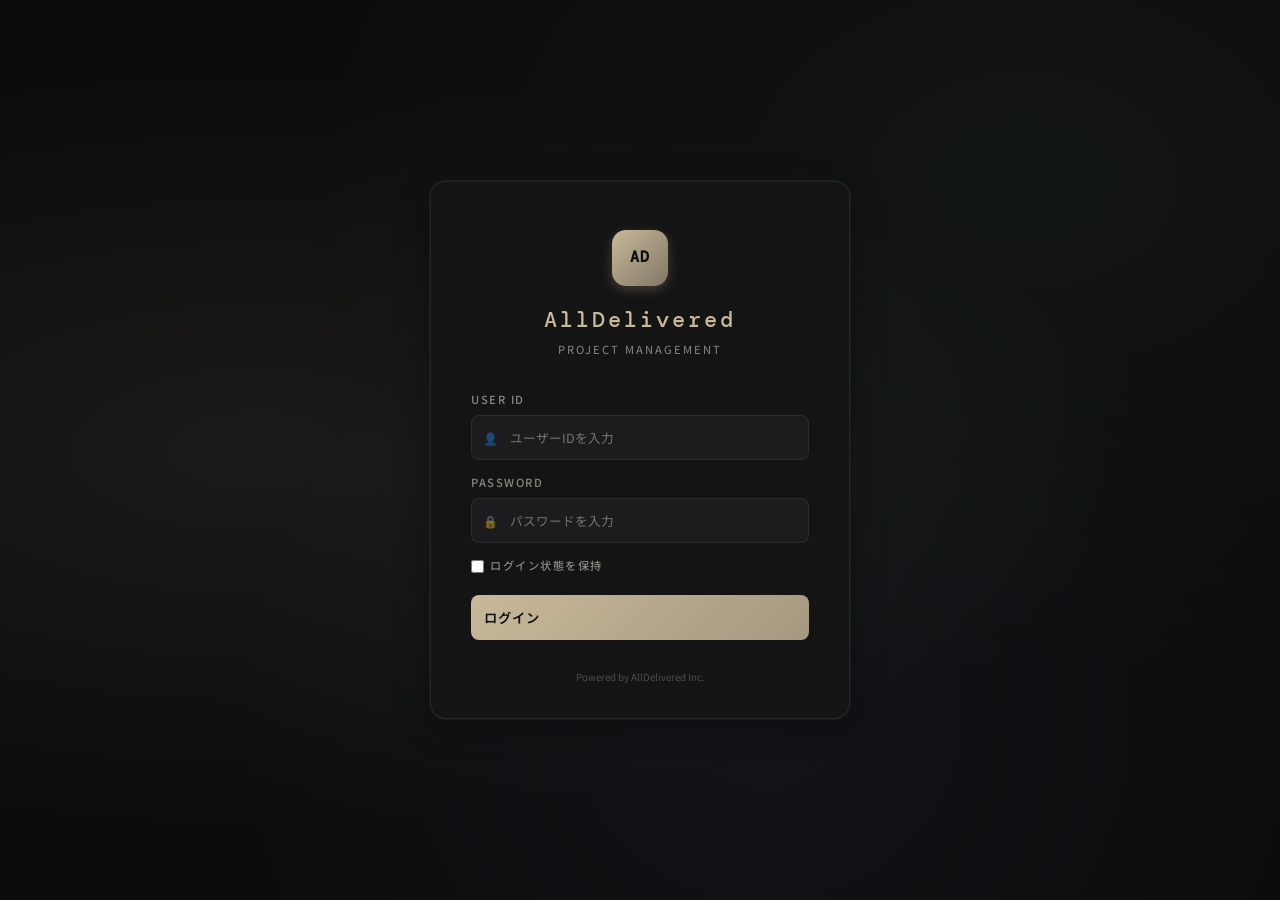
<file: index.html>
<!DOCTYPE html>
<html lang="ja">
<head>
  <meta charset="UTF-8">
  <meta name="viewport" content="width=device-width, initial-scale=1.0">
  <title>AllDelivered PM</title>
  <link rel="stylesheet" href="style.css">
</head>
<body class="login-page">
  <div class="login-bg"></div>
  <div class="login-card">
    <div class="login-brand">
      <div class="login-icon">AD</div>
      <div class="login-logo">AllDelivered</div>
      <div class="login-subtitle">Project Management</div>
    </div>
    <form id="loginForm">
      <div class="form-group login-field">
        <label>User ID</label>
        <div class="login-input-wrap">
          <span class="login-input-icon">👤</span>
          <input type="text" id="loginId" placeholder="ユーザーIDを入力" autocomplete="username" required>
        </div>
      </div>
      <div class="form-group login-field">
        <label>Password</label>
        <div class="login-input-wrap">
          <span class="login-input-icon">🔒</span>
          <input type="password" id="loginPw" placeholder="パスワードを入力" autocomplete="current-password" required>
        </div>
      </div>
      <div class="login-remember">
        <label style="display:flex;align-items:center;gap:6px;cursor:pointer;font-size:0.8rem;color:var(--text-sub);">
          <input type="checkbox" id="loginRemember"> ログイン状態を保持
        </label>
      </div>
      <button type="submit" class="btn btn-primary login-btn">ログイン</button>
    </form>
    <div class="login-error" id="loginError">ユーザーIDまたはパスワードが正しくありません</div>
    <div class="login-footer">
      <span style="color:var(--text-sub);font-size:0.7rem;opacity:0.5;">Powered by AllDelivered Inc.</span>
    </div>
  </div>

  <script src="app.js"></script>
  <script>
    (function() {
      const session = getSession();
      if (session) {
        if (session.role === 'client') {
          window.location.href = 'portal.html';
        } else {
          window.location.href = 'dashboard.html';
        }
        return;
      }
    })();

    document.getElementById('loginForm').addEventListener('submit', function(e) {
      e.preventDefault();
      const id = document.getElementById('loginId').value.trim();
      const pw = document.getElementById('loginPw').value;
      const users = getUsers();
      const user = users.find(u => u.id === id && u.password === pw);

      if (!user) {
        document.getElementById('loginError').style.display = 'block';
        return;
      }

      document.getElementById('loginError').style.display = 'none';
      setSession({
        userId: user.id,
        role: user.role,
        name: user.name,
        clientId: user.clientId || null,
        loginAt: new Date().toISOString()
      });

      if (user.role === 'client') {
        window.location.href = 'portal.html';
      } else {
        window.location.href = 'dashboard.html';
      }
    });
  </script>
</body>
</html>
</file>
<file: style.css>
/* ============================================
   AllDelivered PM — Style System
   ============================================ */

@import url('https://fonts.googleapis.com/css2?family=Noto+Sans+JP:wght@300;400;500&family=DM+Mono:wght@400;500&display=swap');

/* --- CSS Variables --- */
:root {
  --bg: #0c0c0d;
  --surface-1: #141415;
  --surface-2: #1c1c1e;
  --surface-3: #242426;
  --text: #ede9e3;
  --text-sub: #8a8780;
  --accent: #c9b99a;
  --accent-hover: #d9cdb0;
  --success: #6dbf7e;
  --warning: #d4a84b;
  --error: #d46b6b;
  --info: #6b9fd4;
  --border: rgba(255,255,255,0.07);
  --border-hover: rgba(255,255,255,0.2);
  --overlay: rgba(0,0,0,0.75);
  --radius: 6px;
  --radius-lg: 10px;
  --sidebar-w: 220px;
  --font-jp: 'Noto Sans JP', sans-serif;
  --font-mono: 'DM Mono', monospace;
}

/* --- Reset --- */
*, *::before, *::after { box-sizing: border-box; margin: 0; padding: 0; }
html { font-size: 14px; }
body {
  font-family: var(--font-jp);
  font-weight: 400;
  background: var(--bg);
  color: var(--text);
  min-height: 100vh;
  line-height: 1.6;
  -webkit-font-smoothing: antialiased;
}
a { color: var(--accent); text-decoration: none; }
a:hover { color: var(--accent-hover); }
button { cursor: pointer; font-family: var(--font-jp); }
input, select, textarea {
  font-family: var(--font-jp);
  background: var(--surface-1);
  color: var(--text);
  border: 1px solid var(--border);
  border-radius: var(--radius);
  padding: 8px 12px;
  font-size: 0.9rem;
  outline: none;
  transition: border-color 0.2s;
}
input:focus, select:focus, textarea:focus {
  border-color: var(--accent);
}
textarea { resize: vertical; min-height: 80px; }
select { appearance: none; background-image: url("data:image/svg+xml,%3Csvg xmlns='http://www.w3.org/2000/svg' width='12' height='12' viewBox='0 0 24 24' fill='none' stroke='%238a8780' stroke-width='2'%3E%3Cpath d='M6 9l6 6 6-6'/%3E%3C/svg%3E"); background-repeat: no-repeat; background-position: right 10px center; padding-right: 30px; }

/* --- Scrollbar --- */
::-webkit-scrollbar { width: 6px; height: 6px; }
::-webkit-scrollbar-track { background: var(--surface-1); }
::-webkit-scrollbar-thumb { background: var(--surface-3); border-radius: 3px; }

/* --- Login Page --- */
.login-page {
  display: flex;
  align-items: center;
  justify-content: center;
  min-height: 100vh;
  background: var(--bg);
  position: relative;
  overflow: hidden;
}
.login-bg {
  position: absolute;
  inset: 0;
  background:
    radial-gradient(ellipse at 20% 50%, rgba(201,185,154,0.08) 0%, transparent 60%),
    radial-gradient(ellipse at 80% 20%, rgba(109,191,126,0.05) 0%, transparent 50%),
    radial-gradient(ellipse at 60% 80%, rgba(107,155,210,0.05) 0%, transparent 50%);
  pointer-events: none;
}
.login-card {
  background: var(--surface-1);
  border: 1px solid var(--border);
  border-radius: 16px;
  padding: 48px 40px 32px;
  width: 100%;
  max-width: 420px;
  text-align: center;
  position: relative;
  z-index: 1;
  box-shadow: 0 8px 32px rgba(0,0,0,0.3), 0 0 0 1px rgba(201,185,154,0.08);
  animation: loginFadeIn 0.5s ease-out;
}
@keyframes loginFadeIn {
  from { opacity: 0; transform: translateY(16px); }
  to { opacity: 1; transform: translateY(0); }
}
.login-brand { margin-bottom: 32px; }
.login-icon {
  display: inline-flex;
  align-items: center;
  justify-content: center;
  width: 56px;
  height: 56px;
  border-radius: 14px;
  background: linear-gradient(135deg, var(--accent), rgba(201,185,154,0.6));
  color: var(--bg);
  font-family: var(--font-mono);
  font-size: 1.1rem;
  font-weight: 700;
  letter-spacing: 1px;
  margin-bottom: 16px;
  box-shadow: 0 4px 12px rgba(201,185,154,0.25);
}
.login-logo {
  font-family: var(--font-mono);
  font-size: 1.6rem;
  font-weight: 500;
  color: var(--accent);
  letter-spacing: 3px;
  margin-bottom: 4px;
}
.login-subtitle {
  color: var(--text-sub);
  font-size: 0.8rem;
  letter-spacing: 2px;
  text-transform: uppercase;
}
.login-field { margin-bottom: 18px; text-align: left; }
.login-card label {
  display: block;
  font-size: 0.72rem;
  color: var(--text-sub);
  margin-bottom: 6px;
  text-transform: uppercase;
  letter-spacing: 1.5px;
  font-weight: 500;
}
.login-input-wrap {
  position: relative;
  display: flex;
  align-items: center;
}
.login-input-icon {
  position: absolute;
  left: 12px;
  font-size: 0.85rem;
  opacity: 0.5;
  pointer-events: none;
}
.login-card input[type="text"],
.login-card input[type="password"] {
  width: 100%;
  padding: 12px 14px 12px 38px;
  background: var(--surface-2);
  border: 1px solid var(--border);
  border-radius: 8px;
  color: var(--text);
  font-size: 0.9rem;
  transition: border-color 0.2s, box-shadow 0.2s;
}
.login-card input:focus {
  border-color: var(--accent);
  box-shadow: 0 0 0 3px rgba(201,185,154,0.15);
  outline: none;
}
.login-remember { margin: 4px 0 20px; text-align: left; }
.login-btn {
  width: 100%;
  padding: 13px !important;
  font-size: 0.95rem !important;
  font-weight: 600 !important;
  letter-spacing: 1px;
  border-radius: 8px !important;
  background: linear-gradient(135deg, var(--accent), rgba(201,185,154,0.8)) !important;
  border: none !important;
  color: var(--bg) !important;
  cursor: pointer;
  transition: transform 0.15s, box-shadow 0.15s;
}
.login-btn:hover {
  transform: translateY(-1px);
  box-shadow: 0 4px 16px rgba(201,185,154,0.3);
}
.login-btn:active { transform: translateY(0); }
.login-error {
  color: var(--error);
  font-size: 0.85rem;
  margin-top: 14px;
  display: none;
  padding: 8px 12px;
  background: rgba(255,77,77,0.08);
  border-radius: 6px;
}
.login-footer { margin-top: 24px; }

/* --- Buttons --- */
.btn {
  display: inline-flex;
  align-items: center;
  gap: 6px;
  padding: 8px 16px;
  border-radius: var(--radius);
  border: 1px solid var(--border);
  background: var(--surface-2);
  color: var(--text);
  font-size: 0.85rem;
  font-weight: 400;
  transition: all 0.2s;
  white-space: nowrap;
}
.btn:hover { background: var(--surface-3); border-color: var(--border-hover); }
.btn-primary {
  background: var(--accent);
  color: #0c0c0d;
  border-color: var(--accent);
  font-weight: 500;
}
.btn-primary:hover { background: var(--accent-hover); border-color: var(--accent-hover); }
.btn-danger { border-color: var(--error); color: var(--error); }
.btn-danger:hover { background: rgba(212,107,107,0.15); }
.btn-sm { padding: 4px 10px; font-size: 0.8rem; }
.btn-icon {
  width: 32px; height: 32px; padding: 0;
  display: inline-flex; align-items: center; justify-content: center;
  border-radius: var(--radius);
  background: transparent; border: 1px solid var(--border);
  color: var(--text-sub);
  transition: all 0.2s;
}
.btn-icon:hover { color: var(--text); border-color: var(--border-hover); background: var(--surface-2); }

/* --- Layout --- */
.app-layout {
  display: flex;
  min-height: 100vh;
}
.sidebar {
  width: var(--sidebar-w);
  background: var(--surface-1);
  border-right: 1px solid var(--border);
  padding: 20px 0;
  display: flex;
  flex-direction: column;
  position: fixed;
  top: 0;
  left: 0;
  bottom: 0;
  z-index: 100;
  transition: transform 0.3s;
}
.sidebar-logo {
  font-family: var(--font-mono);
  font-size: 1.1rem;
  font-weight: 500;
  color: var(--accent);
  letter-spacing: 1.5px;
  padding: 0 20px 20px;
  border-bottom: 1px solid var(--border);
  margin-bottom: 12px;
}
.sidebar-nav { flex: 1; padding: 0 8px; }
.sidebar-nav a {
  display: flex;
  align-items: center;
  gap: 10px;
  padding: 10px 12px;
  border-radius: var(--radius);
  color: var(--text-sub);
  font-size: 0.9rem;
  transition: all 0.2s;
  margin-bottom: 2px;
}
.sidebar-nav a:hover,
.sidebar-nav a.active {
  background: var(--surface-2);
  color: var(--text);
}
.sidebar-nav a.active { border-left: 2px solid var(--accent); }
.sidebar-section-label {
  font-size: 0.68rem;
  text-transform: uppercase;
  letter-spacing: 0.6px;
  color: var(--text-sub);
  padding: 12px 12px 4px;
  opacity: 0.7;
}
.sidebar-case-item {
  padding: 6px 12px !important;
  font-size: 0.8rem !important;
}
.sidebar-case-name {
  white-space: nowrap;
  overflow: hidden;
  text-overflow: ellipsis;
  flex: 1;
  min-width: 0;
}
.sidebar-case-dot {
  width: 7px;
  height: 7px;
  border-radius: 50%;
  flex-shrink: 0;
}
.active-dot { background: var(--accent); }
.proposal-dot { background: #6b9bd2; }
.sidebar-user {
  padding: 16px 20px;
  border-top: 1px solid var(--border);
  font-size: 0.85rem;
}
.sidebar-user .user-name { color: var(--text); font-weight: 500; }
.sidebar-user .user-role { color: var(--text-sub); font-size: 0.75rem; text-transform: uppercase; letter-spacing: 1px; }
.sidebar-user .logout-link { color: var(--error); font-size: 0.8rem; margin-top: 6px; display: inline-block; }

.main-content {
  flex: 1;
  margin-left: var(--sidebar-w);
  padding: 28px 32px;
  min-height: 100vh;
}
.page-header {
  display: flex;
  align-items: center;
  justify-content: space-between;
  margin-bottom: 24px;
}
.page-title {
  font-size: 1.3rem;
  font-weight: 500;
}
.page-title span {
  color: var(--text-sub);
  font-weight: 300;
  font-size: 0.9rem;
  margin-left: 8px;
}

/* --- Hamburger (Mobile) --- */
.hamburger {
  display: none;
  position: fixed;
  top: 12px;
  left: 12px;
  z-index: 200;
  background: var(--surface-2);
  border: 1px solid var(--border);
  border-radius: var(--radius);
  width: 40px;
  height: 40px;
  align-items: center;
  justify-content: center;
  color: var(--text);
  font-size: 1.2rem;
}
.sidebar-overlay {
  display: none;
  position: fixed;
  inset: 0;
  background: var(--overlay);
  z-index: 99;
}

/* --- Summary Cards --- */
.summary-cards {
  display: grid;
  grid-template-columns: repeat(auto-fit, minmax(200px, 1fr));
  gap: 16px;
  margin-bottom: 28px;
}
.summary-card {
  background: var(--surface-1);
  border: 1px solid var(--border);
  border-radius: var(--radius-lg);
  padding: 20px;
}
.summary-card .card-label {
  font-size: 0.75rem;
  color: var(--text-sub);
  text-transform: uppercase;
  letter-spacing: 1px;
  margin-bottom: 8px;
}
.summary-card .card-value {
  font-family: var(--font-mono);
  font-size: 1.6rem;
  font-weight: 500;
  color: var(--text);
}
.summary-card .card-value.gold { color: var(--accent); }
.summary-card .card-sub {
  font-size: 0.8rem;
  color: var(--text-sub);
  margin-top: 4px;
}

/* --- Case Cards Grid --- */
.cases-grid {
  display: grid;
  grid-template-columns: repeat(auto-fill, minmax(320px, 1fr));
  gap: 16px;
  margin-bottom: 32px;
}
.case-card {
  background: var(--surface-1);
  border: 1px solid var(--border);
  border-radius: var(--radius-lg);
  padding: 20px;
  transition: border-color 0.2s, transform 0.15s;
  cursor: pointer;
}
.case-card:hover {
  border-color: var(--border-hover);
  transform: translateY(-1px);
}
.case-card-header {
  display: flex;
  align-items: flex-start;
  justify-content: space-between;
  margin-bottom: 12px;
}
.case-card-client {
  font-size: 0.8rem;
  color: var(--text-sub);
  text-transform: uppercase;
  letter-spacing: 0.5px;
}
.case-card-name {
  font-size: 1rem;
  font-weight: 500;
  margin-top: 4px;
}
.case-card-body {
  display: flex;
  flex-direction: column;
  gap: 8px;
  font-size: 0.85rem;
}
.case-card-row {
  display: flex;
  align-items: center;
  justify-content: space-between;
}
.case-card-fee {
  font-family: var(--font-mono);
  font-size: 0.85rem;
  color: var(--accent);
}
.case-card-footer {
  margin-top: 14px;
  padding-top: 12px;
  border-top: 1px solid var(--border);
  display: flex;
  align-items: center;
  justify-content: space-between;
  font-size: 0.8rem;
}
.follow-date { color: var(--text-sub); }
.follow-date.overdue { color: var(--error); font-weight: 500; }

/* --- Badges --- */
.badge {
  display: inline-block;
  padding: 2px 10px;
  border-radius: 12px;
  font-size: 0.75rem;
  font-weight: 500;
  letter-spacing: 0.3px;
}
.badge-active { background: rgba(109,191,126,0.15); color: var(--success); }
.badge-hold { background: rgba(212,168,75,0.15); color: var(--warning); }
.badge-done { background: rgba(107,159,212,0.15); color: var(--info); }
.badge-proposal { background: rgba(201,185,154,0.15); color: var(--accent); }
.badge-billing-unpaid { background: rgba(212,107,107,0.15); color: var(--error); }
.badge-billing-invoiced { background: rgba(212,168,75,0.15); color: var(--warning); }
.badge-billing-paid { background: rgba(109,191,126,0.15); color: var(--success); }

/* --- Satisfaction Progress --- */
.satisfaction-bar {
  display: flex;
  align-items: center;
  gap: 8px;
}
.satisfaction-bar .bar-track {
  flex: 1;
  height: 6px;
  background: var(--surface-3);
  border-radius: 3px;
  overflow: hidden;
}
.satisfaction-bar .bar-fill {
  height: 100%;
  border-radius: 3px;
  transition: width 0.3s;
}
.satisfaction-bar .bar-value {
  font-family: var(--font-mono);
  font-size: 0.85rem;
  min-width: 36px;
  text-align: right;
}

/* --- Revenue Section --- */
.revenue-section {
  background: var(--surface-1);
  border: 1px solid var(--border);
  border-radius: var(--radius-lg);
  padding: 24px;
  margin-bottom: 28px;
}
.revenue-section h3 {
  font-size: 1rem;
  font-weight: 500;
  margin-bottom: 16px;
}
.chart-container {
  position: relative;
  height: 260px;
  margin-bottom: 20px;
}

/* --- Tables --- */
.data-table {
  width: 100%;
  border-collapse: collapse;
  font-size: 0.85rem;
}
.data-table th {
  text-align: left;
  padding: 10px 12px;
  font-weight: 500;
  color: var(--text-sub);
  font-size: 0.75rem;
  text-transform: uppercase;
  letter-spacing: 0.5px;
  border-bottom: 1px solid var(--border);
}
.data-table td {
  padding: 10px 12px;
  border-bottom: 1px solid var(--border);
}
.data-table tr:hover td { background: var(--surface-2); }
.data-table .mono { font-family: var(--font-mono); }

/* --- Modal --- */
.modal-overlay {
  position: fixed;
  inset: 0;
  background: var(--overlay);
  display: none;
  align-items: center;
  justify-content: center;
  z-index: 1000;
  padding: 20px;
}
.modal-overlay.active { display: flex; }
.modal {
  background: var(--surface-1);
  border: 1px solid var(--border);
  border-radius: var(--radius-lg);
  width: 100%;
  max-width: 560px;
  max-height: 85vh;
  overflow-y: auto;
  padding: 28px;
}
.modal-header {
  display: flex;
  align-items: center;
  justify-content: space-between;
  margin-bottom: 20px;
}
.modal-header h2 {
  font-size: 1.1rem;
  font-weight: 500;
}
.modal-close {
  background: none;
  border: none;
  color: var(--text-sub);
  font-size: 1.2rem;
  cursor: pointer;
}
.modal-close:hover { color: var(--text); }
.form-group {
  margin-bottom: 14px;
}
.form-group label {
  display: block;
  font-size: 0.8rem;
  color: var(--text-sub);
  margin-bottom: 6px;
}
.form-group input,
.form-group select,
.form-group textarea {
  width: 100%;
}
.form-row {
  display: grid;
  grid-template-columns: 1fr 1fr;
  gap: 12px;
}
.form-actions {
  display: flex;
  justify-content: flex-end;
  gap: 8px;
  margin-top: 20px;
}

/* --- Toast --- */
.toast-container {
  position: fixed;
  bottom: 20px;
  right: 20px;
  z-index: 2000;
  display: flex;
  flex-direction: column;
  gap: 8px;
}
.toast {
  background: var(--surface-2);
  border: 1px solid var(--border);
  border-radius: var(--radius);
  padding: 12px 20px;
  font-size: 0.85rem;
  color: var(--text);
  animation: toastIn 0.3s ease, toastOut 0.3s ease 2.7s forwards;
  max-width: 320px;
}
.toast.success { border-left: 3px solid var(--success); }
.toast.error { border-left: 3px solid var(--error); }
@keyframes toastIn { from { opacity: 0; transform: translateY(10px); } to { opacity: 1; transform: translateY(0); } }
@keyframes toastOut { from { opacity: 1; } to { opacity: 0; transform: translateY(-10px); } }

/* --- Case Detail Page --- */
.case-header {
  background: var(--surface-1);
  border: 1px solid var(--border);
  border-radius: var(--radius-lg);
  padding: 24px;
  margin-bottom: 24px;
}
.case-header-top {
  display: flex;
  align-items: center;
  justify-content: space-between;
  margin-bottom: 12px;
}
.case-header .case-client {
  font-size: 0.85rem;
  color: var(--text-sub);
}
.case-header .case-name {
  font-size: 1.3rem;
  font-weight: 500;
  margin-top: 4px;
}
.case-meta {
  display: flex;
  flex-wrap: wrap;
  gap: 16px;
  margin-top: 12px;
  font-size: 0.85rem;
  color: var(--text-sub);
}
.case-meta span { display: flex; align-items: center; gap: 4px; }

/* --- Sections (collapsible) --- */
.section {
  background: var(--surface-1);
  border: 1px solid var(--border);
  border-radius: var(--radius-lg);
  margin-bottom: 16px;
  overflow: hidden;
}
.section-header {
  display: flex;
  align-items: center;
  justify-content: space-between;
  padding: 16px 20px;
  cursor: pointer;
  user-select: none;
  transition: background 0.2s;
}
.section-header:hover { background: var(--surface-2); }
.section-header h3 {
  font-size: 0.95rem;
  font-weight: 500;
  display: flex;
  align-items: center;
  gap: 8px;
}
.section-header .toggle-icon {
  color: var(--text-sub);
  transition: transform 0.2s;
  font-size: 0.8rem;
}
.section.collapsed .section-header .toggle-icon { transform: rotate(-90deg); }
.section-body {
  padding: 0 20px 20px;
}
.section.collapsed .section-body { display: none; }
.section-actions {
  display: flex;
  gap: 8px;
  margin-bottom: 12px;
}

/* --- Gantt Chart --- */
.gantt-wrapper {
  overflow-x: auto;
  margin-top: 12px;
}
.gantt-table {
  min-width: 100%;
  border-collapse: collapse;
}
.gantt-table th,
.gantt-table td {
  padding: 6px 8px;
  font-size: 0.8rem;
  white-space: nowrap;
  border-bottom: 1px solid var(--border);
}
.gantt-table th {
  color: var(--text-sub);
  font-weight: 500;
  text-transform: uppercase;
  font-size: 0.7rem;
  letter-spacing: 0.5px;
}
.gantt-timeline {
  position: relative;
  height: 24px;
  min-width: 100%;
}
.gantt-bar {
  position: absolute;
  height: 18px;
  top: 3px;
  border-radius: 9px;
  font-size: 0;
}
.gantt-bar.priority-high { background: var(--error); opacity: 0.7; }
.gantt-bar.priority-medium { background: var(--warning); opacity: 0.7; }
.gantt-bar.priority-low { background: var(--info); opacity: 0.7; }
.gantt-bar.done { opacity: 0.35; }
.gantt-today-line {
  position: absolute;
  top: 0;
  bottom: 0;
  width: 2px;
  background: var(--error);
  z-index: 5;
}
.gantt-header-row {
  display: flex;
  font-size: 0.7rem;
  color: var(--text-sub);
}
.gantt-header-cell {
  text-align: center;
  border-left: 1px solid var(--border);
  padding: 4px 0;
  white-space: nowrap;
  overflow: hidden;
}
.gantt-header-sub .gantt-header-cell { font-size: 0.65rem; padding: 2px 0; }
.gantt-day-cell { font-size: 0.65rem; }
.gantt-we { background: rgba(255,255,255,0.04); color: var(--text-sub); }
.gantt-today-col { background: rgba(201,185,154,0.18); color: var(--accent); font-weight: 600; }

/* View Switcher */
.gantt-view-switcher { display: flex; border: 1px solid var(--border); border-radius: 6px; overflow: hidden; }
.gantt-view-switcher button {
  background: none; border: none; color: var(--text-sub);
  padding: 4px 12px; font-size: 0.8rem; cursor: pointer;
  border-right: 1px solid var(--border); transition: background 0.15s, color 0.15s;
}
.gantt-view-switcher button:last-child { border-right: none; }
.gantt-view-switcher button:hover { background: var(--surface-2); color: var(--text); }
.gantt-view-switcher button.active { background: var(--accent); color: var(--bg); font-weight: 600; }

/* --- Today Tasks --- */
.today-tasks { list-style: none; }
.today-task-item {
  display: flex;
  align-items: center;
  gap: 10px;
  padding: 10px 0;
  border-bottom: 1px solid var(--border);
  font-size: 0.85rem;
}
.today-task-item:last-child { border-bottom: none; }
.today-task-item input[type="checkbox"] {
  width: 16px;
  height: 16px;
  accent-color: var(--accent);
}
.today-task-item .task-assignee {
  font-size: 0.75rem;
  padding: 2px 8px;
  background: var(--surface-3);
  border-radius: 10px;
  color: var(--text-sub);
}
.priority-dot {
  width: 8px;
  height: 8px;
  border-radius: 50%;
  display: inline-block;
}
.priority-dot.high { background: var(--error); }
.priority-dot.medium { background: var(--warning); }
.priority-dot.low { background: var(--info); }

/* --- KPI --- */
.kpi-grid {
  display: grid;
  grid-template-columns: repeat(auto-fill, minmax(260px, 1fr));
  gap: 12px;
}
.kpi-card {
  background: var(--surface-2);
  border: 1px solid var(--border);
  border-radius: var(--radius);
  padding: 16px;
}
.kpi-card .kpi-name {
  font-size: 0.8rem;
  color: var(--text-sub);
  margin-bottom: 8px;
}
.kpi-card .kpi-values {
  display: flex;
  align-items: baseline;
  gap: 8px;
  margin-bottom: 8px;
}
.kpi-card .kpi-actual {
  font-family: var(--font-mono);
  font-size: 1.4rem;
  font-weight: 500;
}
.kpi-card .kpi-target {
  font-size: 0.8rem;
  color: var(--text-sub);
}
.kpi-card .kpi-diff {
  font-size: 0.8rem;
  font-family: var(--font-mono);
}
.kpi-card .kpi-diff.up { color: var(--success); }
.kpi-card .kpi-diff.down { color: var(--error); }
.kpi-progress {
  height: 4px;
  background: var(--surface-3);
  border-radius: 2px;
  overflow: hidden;
  margin-top: 6px;
}
.kpi-progress .kpi-fill {
  height: 100%;
  border-radius: 2px;
  transition: width 0.3s;
}

/* --- Followup --- */
.followup-list { list-style: none; }
.followup-item {
  display: flex;
  align-items: center;
  justify-content: space-between;
  padding: 10px 0;
  border-bottom: 1px solid var(--border);
  font-size: 0.85rem;
}
.followup-item:last-child { border-bottom: none; }
.followup-item.overdue { background: rgba(212,107,107,0.05); }
.followup-date {
  font-family: var(--font-mono);
  font-size: 0.8rem;
  min-width: 90px;
}
.followup-date.overdue { color: var(--error); font-weight: 500; }

/* --- Satisfaction --- */
.sat-score-display {
  text-align: center;
  margin-bottom: 20px;
}
.sat-score-display .big-score {
  font-family: var(--font-mono);
  font-size: 3rem;
  font-weight: 500;
  color: var(--accent);
}
.sat-score-display .big-score span {
  font-size: 1.2rem;
  color: var(--text-sub);
}
.sat-slider-group {
  margin-bottom: 12px;
}
.sat-slider-group label {
  display: flex;
  justify-content: space-between;
  font-size: 0.85rem;
  margin-bottom: 4px;
}
.sat-slider-group label .sat-val {
  font-family: var(--font-mono);
  color: var(--accent);
}
.sat-slider-group input[type="range"] {
  width: 100%;
  -webkit-appearance: none;
  height: 6px;
  background: var(--surface-3);
  border-radius: 3px;
  border: none;
  padding: 0;
}
.sat-slider-group input[type="range"]::-webkit-slider-thumb {
  -webkit-appearance: none;
  width: 16px;
  height: 16px;
  border-radius: 50%;
  background: var(--accent);
  cursor: pointer;
}

/* --- Minutes --- */
.minute-entry {
  background: var(--surface-2);
  border: 1px solid var(--border);
  border-radius: var(--radius);
  padding: 16px;
  margin-bottom: 10px;
}
.minute-entry .minute-header {
  display: flex;
  align-items: center;
  justify-content: space-between;
  margin-bottom: 8px;
  cursor: pointer;
}
.minute-entry .minute-date {
  font-family: var(--font-mono);
  font-size: 0.8rem;
  color: var(--text-sub);
}
.minute-entry .minute-title {
  font-weight: 500;
  font-size: 0.95rem;
}
.minute-entry .minute-body {
  font-size: 0.85rem;
  color: var(--text-sub);
  line-height: 1.7;
  margin-bottom: 12px;
  white-space: pre-wrap;
}
.minute-entry .next-actions {
  list-style: none;
  border-top: 1px solid var(--border);
  padding-top: 10px;
}
.minute-entry .next-action-item {
  display: flex;
  align-items: center;
  gap: 8px;
  padding: 6px 0;
  font-size: 0.85rem;
}
.minute-collapsed .minute-body,
.minute-collapsed .next-actions { display: none; }

/* --- ROI --- */
.roi-grid { display: grid; grid-template-columns: repeat(auto-fill, minmax(280px, 1fr)); gap: 12px; }
.roi-card { background: var(--surface-2); border: 1px solid var(--border); border-radius: var(--radius); padding: 16px; }
.roi-card-header { display: flex; justify-content: space-between; align-items: flex-start; margin-bottom: 4px; }
.roi-measure { font-size: 0.95rem; font-weight: 600; }
.roi-metric-label { font-size: 0.75rem; color: var(--text-sub); margin-bottom: 12px; }
.roi-values { display: flex; align-items: center; gap: 8px; margin-bottom: 12px; background: var(--surface); border-radius: 6px; padding: 10px; }
.roi-before, .roi-after { flex: 1; text-align: center; }
.roi-val-label { font-size: 0.7rem; color: var(--text-sub); margin-bottom: 2px; }
.roi-val { font-size: 1rem; font-weight: 600; font-family: var(--font-mono); }
.roi-arrow { color: var(--text-sub); font-size: 1.1rem; }
.roi-summary { display: flex; flex-direction: column; gap: 4px; font-size: 0.82rem; }
.roi-label { color: var(--text-sub); margin-right: 6px; }
.roi-number { font-family: var(--font-mono); }
.roi-number.positive { color: #6dbf7e; }
.roi-number.negative { color: var(--error); }
.roi-result { margin-top: 8px; font-size: 0.85rem; font-weight: 500; }
.roi-big { font-size: 1.4rem; font-weight: 700; margin-left: 6px; }
.roi-period { font-size: 0.75rem; color: var(--text-sub); margin-top: 8px; }
.roi-notes { font-size: 0.8rem; color: var(--text-sub); margin-top: 4px; border-top: 1px solid var(--border); padding-top: 6px; }

/* --- Resources --- */
.resources-grid {
  display: grid;
  grid-template-columns: repeat(auto-fill, minmax(220px, 1fr));
  gap: 10px;
}
.resource-card {
  background: var(--surface-2);
  border: 1px solid var(--border);
  border-radius: var(--radius);
  padding: 14px;
  transition: border-color 0.2s;
}
.resource-card:hover { border-color: var(--border-hover); }
.resource-contract {
  border-color: var(--accent) !important;
  background: rgba(201,185,154,0.08);
}
.resource-contract:hover { border-color: var(--accent-hover) !important; }
.resource-card .resource-type {
  font-size: 0.7rem;
  text-transform: uppercase;
  letter-spacing: 0.5px;
  color: var(--text-sub);
  margin-bottom: 6px;
}
.resource-card .resource-title {
  font-size: 0.9rem;
  font-weight: 500;
}

/* --- Portal --- */
.portal-header {
  text-align: center;
  padding: 24px;
  border-bottom: 1px solid var(--border);
  margin-bottom: 24px;
}
.portal-export-bar {
  display: flex;
  gap: 8px;
  flex-wrap: wrap;
  margin-bottom: 16px;
}

/* --- Settings Panel --- */
.settings-modal .modal { max-width: 640px; }
.user-list-item {
  display: flex;
  align-items: center;
  justify-content: space-between;
  padding: 10px 0;
  border-bottom: 1px solid var(--border);
  font-size: 0.85rem;
}

/* --- Reminder Banner --- */
.reminder-banner { margin-bottom: 16px; display: flex; flex-direction: column; gap: 6px; }
.reminder-overdue { background: rgba(220,80,80,0.12); border: 1px solid rgba(220,80,80,0.4); border-radius: var(--radius); padding: 10px 14px; font-size: 0.85rem; color: var(--error); }
.reminder-upcoming { background: rgba(201,185,154,0.1); border: 1px solid rgba(201,185,154,0.35); border-radius: var(--radius); padding: 10px 14px; font-size: 0.85rem; color: var(--accent); }
.timeline-row { cursor: pointer; transition: background 0.15s; }
.timeline-row:hover { background: var(--surface-2); }

/* --- Dashboard Tabs --- */
.dash-tab-bar { display: flex; gap: 4px; margin-bottom: 16px; border-bottom: 1px solid var(--border); padding-bottom: 0; }
.dash-tab {
  background: none; border: none; border-bottom: 2px solid transparent;
  color: var(--text-sub); font-size: 0.9rem; padding: 8px 16px;
  cursor: pointer; transition: color 0.15s, border-color 0.15s;
  margin-bottom: -1px;
}
.dash-tab:hover { color: var(--text); }
.dash-tab.active { color: var(--accent); border-bottom-color: var(--accent); font-weight: 600; }

/* --- Pipeline Board --- */
.pipeline-board { display: grid; grid-template-columns: repeat(3, 1fr); gap: 16px; }
.pipeline-col { background: var(--surface); border: 1px solid var(--border); border-radius: var(--radius); padding: 12px; min-height: 200px; }
.pipeline-col-header { display: flex; justify-content: space-between; align-items: center; font-size: 0.85rem; font-weight: 600; margin-bottom: 12px; padding-bottom: 8px; border-bottom: 1px solid var(--border); }
.pipeline-cards { display: flex; flex-direction: column; gap: 10px; }
.pipeline-card { background: var(--surface-2); border: 1px solid var(--border); border-radius: 8px; padding: 12px; cursor: pointer; transition: border-color 0.2s, transform 0.15s; }
.pipeline-card:hover { border-color: var(--accent); transform: translateY(-1px); }
.pipeline-card-top { display: flex; justify-content: space-between; align-items: flex-start; margin-bottom: 8px; gap: 8px; }
.pipeline-prob-bar { flex: 1; height: 6px; background: var(--border); border-radius: 3px; overflow: hidden; }
.pipeline-prob-row { display: flex; align-items: center; gap: 8px; margin-top: 8px; }
@media (max-width: 768px) { .pipeline-board { grid-template-columns: 1fr; } }
/* --- Today Tasks --- */
.today-tasks-list { display: flex; flex-direction: column; gap: 6px; }
.today-task-row { display: flex; align-items: center; gap: 10px; padding: 8px 10px; background: var(--surface-2); border-radius: 6px; border: 1px solid var(--border); }
.today-task-info { flex: 1; min-width: 0; display: flex; flex-direction: column; gap: 2px; overflow: hidden; }
.today-task-case { white-space: nowrap; overflow: hidden; text-overflow: ellipsis; }
.today-task-name { font-size: 0.88rem; font-weight: 500; white-space: nowrap; overflow: hidden; text-overflow: ellipsis; }

/* --- Print Styles --- */
@media print {
  .sidebar, .hamburger, .sidebar-overlay,
  .btn, .section-actions, .page-header .btn,
  .portal-export-bar, .toast-container,
  .case-header-top .btn { display: none !important; }
  .main-content { margin-left: 0 !important; padding: 10px !important; }
  body { background: #fff; color: #000; }
  .section, .case-header, .minute-entry, .resource-card, .kpi-card {
    background: #fff;
    border-color: #ccc;
    color: #000;
  }
  .case-header .case-name, .section-header h3 { color: #000; }
}

/* --- Responsive --- */
@media (max-width: 768px) {
  .hamburger { display: flex; }
  .sidebar { transform: translateX(-100%); }
  .sidebar.open { transform: translateX(0); }
  .sidebar-overlay.active { display: block; }
  .main-content { margin-left: 0; padding: 16px; padding-top: 60px; }
  .summary-cards { grid-template-columns: repeat(2, 1fr); }
  .cases-grid { grid-template-columns: 1fr; }
  .form-row { grid-template-columns: 1fr; }
  .case-header-top { flex-direction: column; gap: 12px; }
  .case-meta { flex-direction: column; gap: 8px; }
  .kpi-grid { grid-template-columns: 1fr; }
  .resources-grid { grid-template-columns: 1fr; }
  .page-header { flex-direction: column; gap: 12px; align-items: flex-start; }
}

/* --- Empty state --- */
.empty-state {
  text-align: center;
  padding: 32px 20px;
  color: var(--text-sub);
  font-size: 0.9rem;
}

/* --- Slider for probability --- */
input[type="range"] {
  -webkit-appearance: none;
  height: 6px;
  background: var(--surface-3);
  border-radius: 3px;
  border: none;
  padding: 0;
  width: 100%;
}
input[type="range"]::-webkit-slider-thumb {
  -webkit-appearance: none;
  width: 16px;
  height: 16px;
  border-radius: 50%;
  background: var(--accent);
  cursor: pointer;
}

/* --- Tab bar for settings --- */
.tab-bar {
  display: flex;
  gap: 0;
  border-bottom: 1px solid var(--border);
  margin-bottom: 16px;
}
.tab-bar button {
  background: none;
  border: none;
  border-bottom: 2px solid transparent;
  padding: 8px 16px;
  color: var(--text-sub);
  font-size: 0.85rem;
  transition: all 0.2s;
}
.tab-bar button:hover { color: var(--text); }
.tab-bar button.active { color: var(--accent); border-bottom-color: var(--accent); }
</file>
